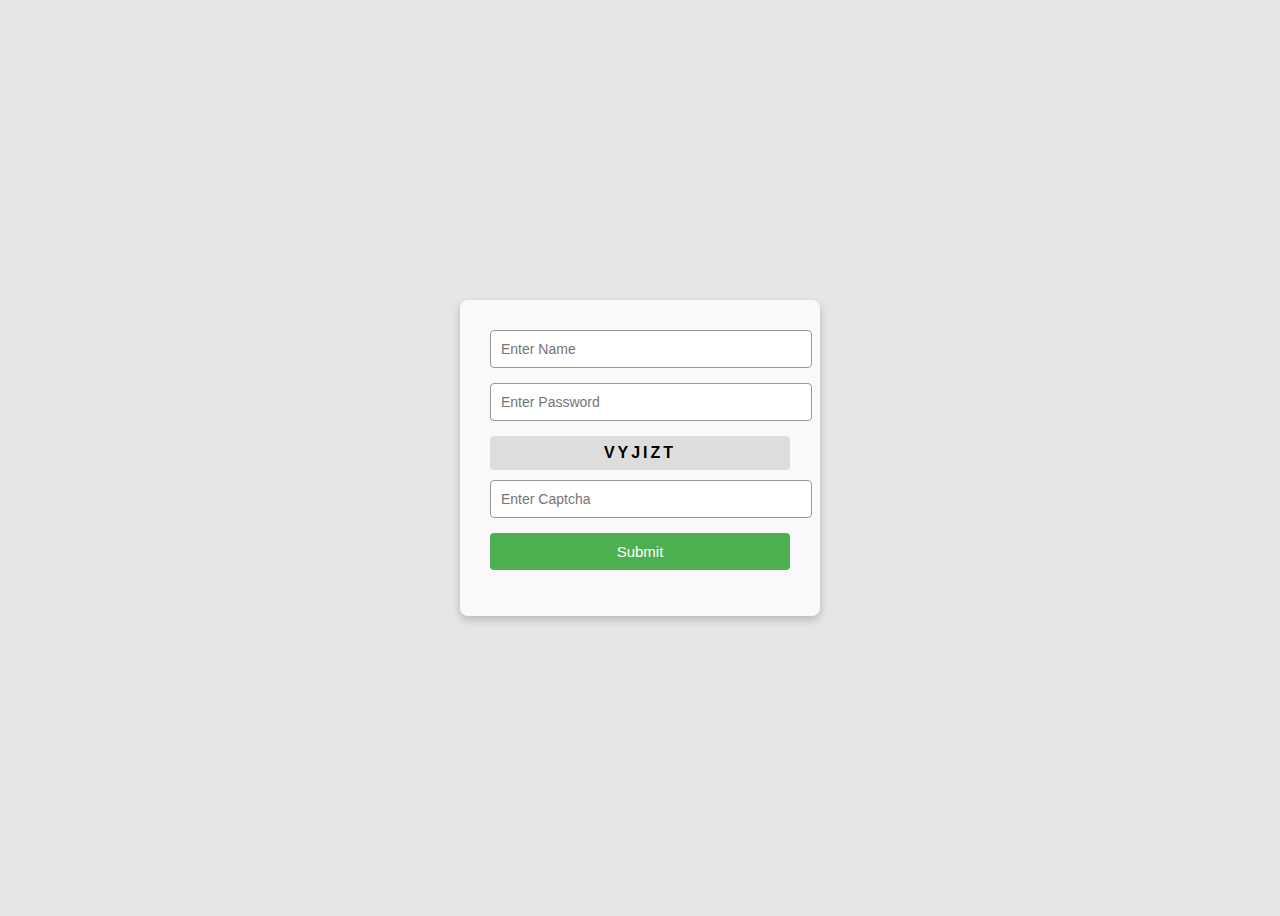
<file: task 3/index.html>
<!DOCTYPE html>
<html>
<head>
    <title>Login with Captcha</title>
    <link rel="stylesheet" href="style.css">
</head>
<body onload="generateCaptcha()">

    <div class="card">
        <form onsubmit="return validateForm()">
            
            <input type="text" placeholder="Enter Name" required>

            <input type="password" placeholder="Enter Password" required>

            <!-- Generated Captcha -->
            <div class="captcha-box">
                <span id="mainCaptcha"></span>
            </div>

            <!-- User Captcha Input -->
            <input type="text" id="inputCaptcha" placeholder="Enter Captcha" required>

            <button type="submit">Submit</button>

            <p id="message"></p>

        </form>
    </div>

<script src="script.js"></script>
</body>
</html>
</file>
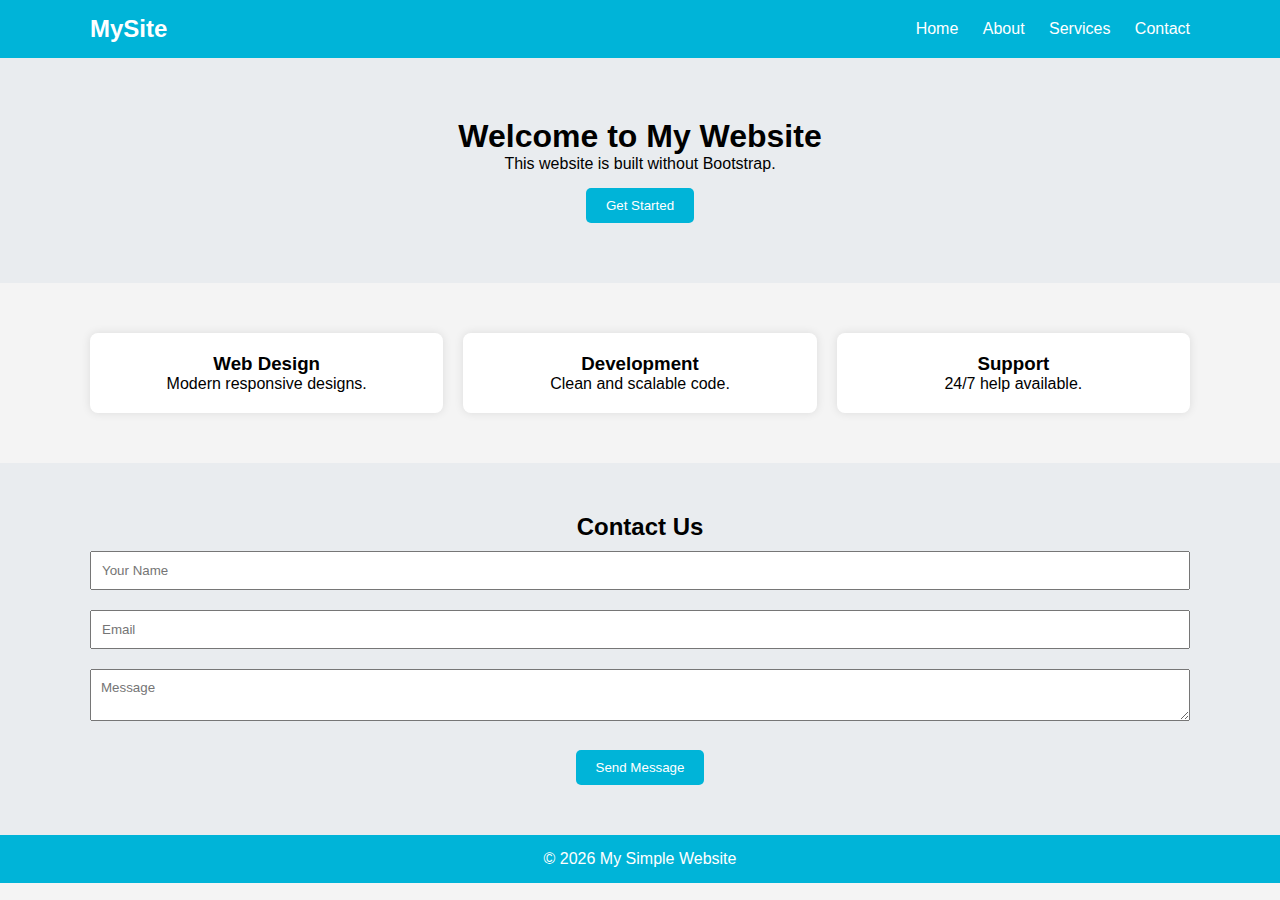
<file: task 5/web without bootsta/index.html>
<!DOCTYPE html>
<html lang="en">
<head>
  <meta charset="UTF-8">
  <meta name="viewport" content="width=device-width, initial-scale=1">
  <title>My Simple Website</title>
  <link rel="stylesheet" href="style.css">
</head>

<body>

 
  <header class="navbar">
    <div class="container nav-flex">
      <h2 class="logo">MySite</h2>
      <nav>
        <a href="#">Home</a>
        <a href="#">About</a>
        <a href="#">Services</a>
        <a href="#">Contact</a>
      </nav>
    </div>
  </header>

 
  <section class="hero">
    <div class="container">
      <h1>Welcome to My Website</h1>
      <p>This website is built without Bootstrap.</p>
      <button class="btn">Get Started</button>
    </div>
  </section>

  
  <section class="services container">
    <div class="card">
      <h3>Web Design</h3>
      <p>Modern responsive designs.</p>
    </div>

    <div class="card">
      <h3>Development</h3>
      <p>Clean and scalable code.</p>
    </div>

    <div class="card">
      <h3>Support</h3>
      <p>24/7 help available.</p>
    </div>
  </section>

  <section class="contact">
    <div class="container">
      <h2>Contact Us</h2>
      <input type="text" placeholder="Your Name">
      <input type="email" placeholder="Email">
      <textarea placeholder="Message"></textarea>
      <button class="btn">Send Message</button>
    </div>
  </section>

 
  <footer class="footer">
    <p>© 2026 My Simple Website</p>
  </footer>

</body>
</html>
</file>
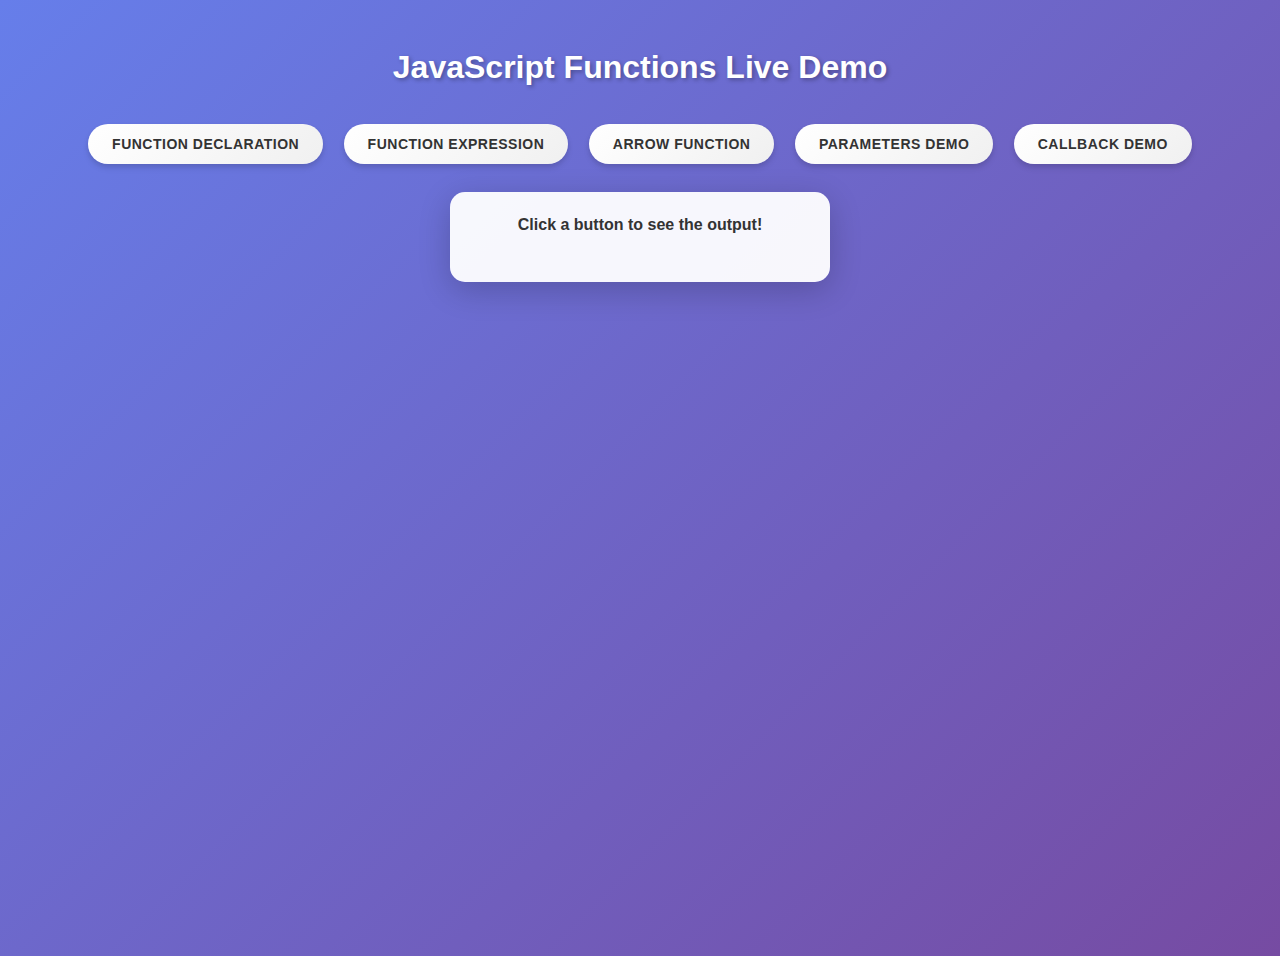
<file: task 6/pages/index.html>
<!DOCTYPE html>
<html>
<head>
    <title>JavaScript Functions Live Demo</title>

    <link rel="stylesheet" href="../css/style.css">
</head>
<body>

<h1>JavaScript Functions Live Demo</h1>

<button onclick="showDeclaration()">Function Declaration</button>
<button onclick="showExpression()">Function Expression</button>
<button onclick="showArrow()">Arrow Function</button>
<button onclick="showParameters()">Parameters Demo</button>
<button onclick="showCallback()">Callback Demo</button>

<div id="output">Click a button to see result</div>


<script src="../js/script.js"></script>
</body>
</html>
</file>
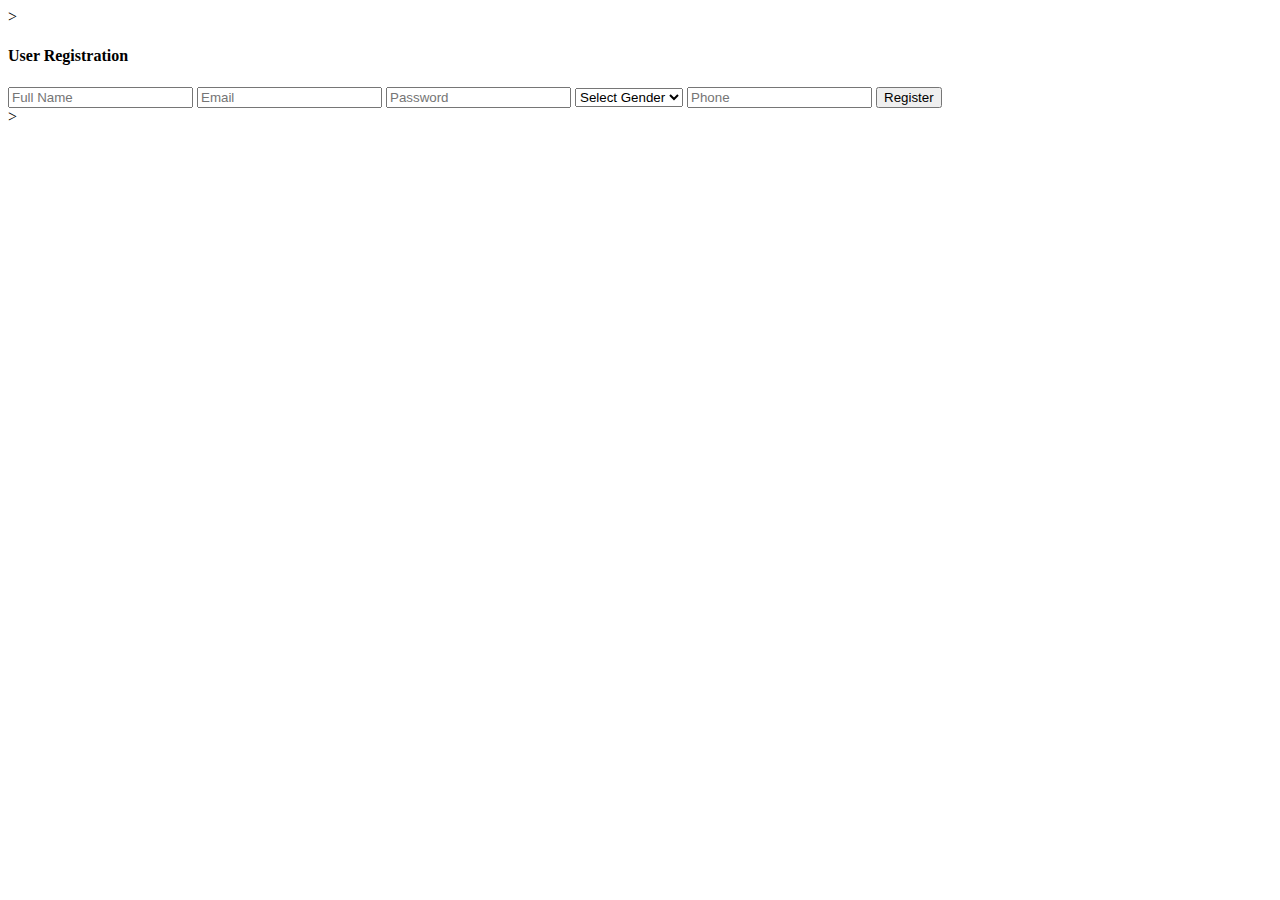
<file: task 5/pages/registration with bootstrap.html>
<!DOCTYPE html>
<html lang="en">
<head>
  <meta charset="UTF-8">
  <meta name="viewport" content="width=device-width, initial-scale=1">
  <title>Bootstrap Registration</title>

  <link href="https://cdn.jsdelivr.net/npm/bootstrap@5.3.8/dist/css/bootstrap.min.css" rel="stylesheet" integrity="sha384-sRIl4kxILFvY47J16cr9ZwB07vP4J8+LH7qKQnuqkuIAvNWLzeN8tE5YBujZqJLB" crossorigin="anonymous">>
</head>

<body class="bg-light">

  <div class="container mt-5">
  <div class="row justify-content-center">
    <div class="col-12 col-sm-8 col-md-5">

      <div class="card shadow">
        <div class="card-header text-center bg-primary text-white">
          <h4>User Registration</h4>
        </div>

        <div class="card-body">
          <form>
            <input class="form-control mb-3" placeholder="Full Name" required>
            <input class="form-control mb-3" type="email" placeholder="Email" required>
            <input class="form-control mb-3" type="password" placeholder="Password" required>

            <select class="form-select mb-3">
              <option>Select Gender</option>
              <option>Male</option>
              <option>Female</option>
            </select>

            <input class="form-control mb-3" type="tel" placeholder="Phone">

            <button class="btn btn-primary w-100">Register</button>
          </form>
        </div>
      </div>

    </div>
  </div>
</div>

<script src="https://cdn.jsdelivr.net/npm/bootstrap@5.3.8/dist/js/bootstrap.bundle.min.js" integrity="sha384-FKyoEForCGlyvwx9Hj09JcYn3nv7wiPVlz7YYwJrWVcXK/BmnVDxM+D2scQbITxI" crossorigin="anonymous"></script>>

</body>
</html>
</file>
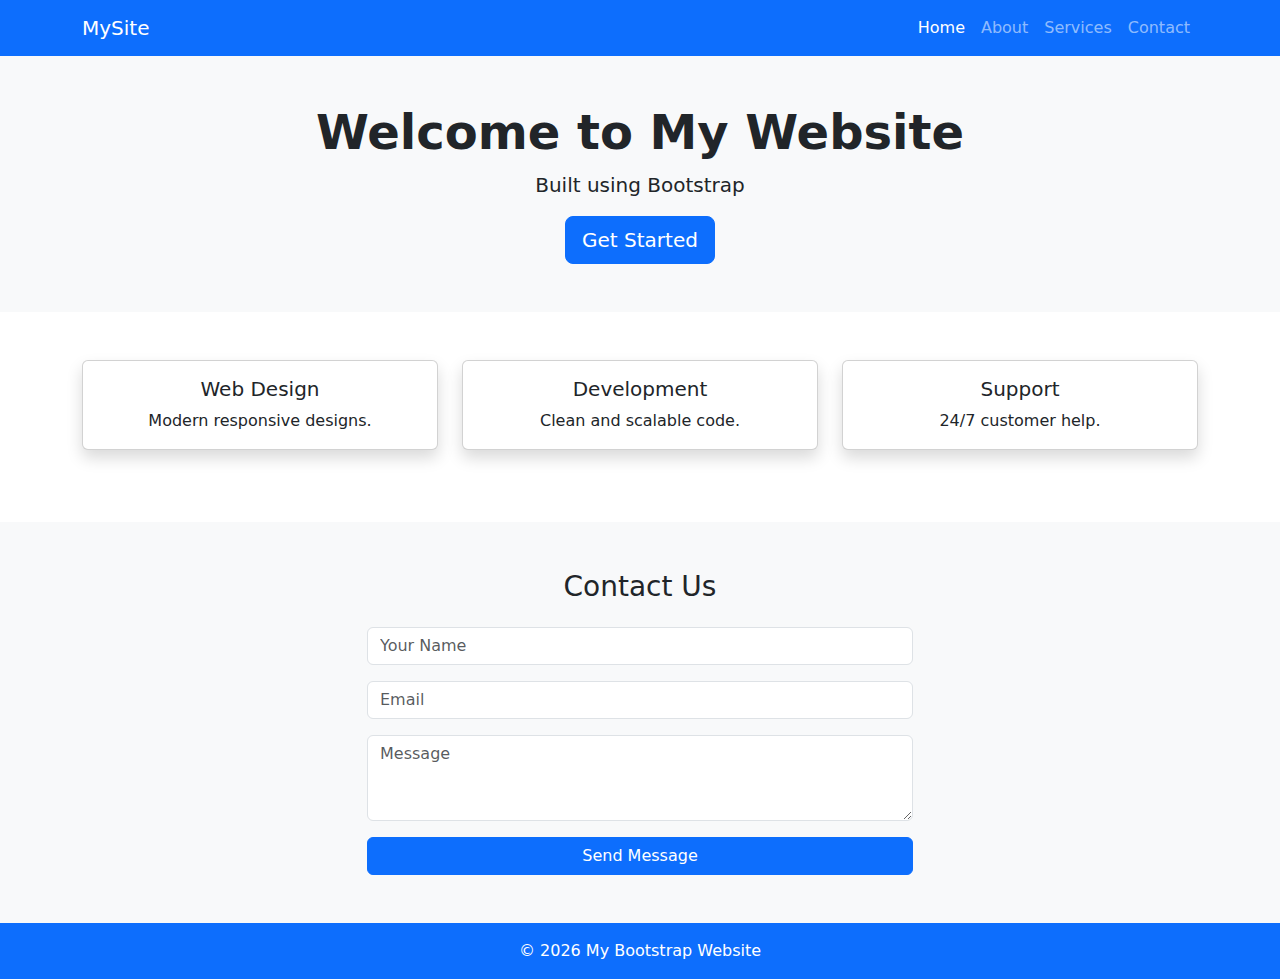
<file: task 5/pages/web_bootstrap.html>
<!DOCTYPE html>
<html lang="en">
<head>
  <meta charset="UTF-8">
  <meta name="viewport" content="width=device-width, initial-scale=1">
  <title>My Bootstrap Website</title>

  
  <link href="https://cdn.jsdelivr.net/npm/bootstrap@5.3.8/dist/css/bootstrap.min.css" rel="stylesheet">
</head>

<body>


<nav class="navbar navbar-expand-lg navbar-dark bg-primary">
  <div class="container">
    <a class="navbar-brand" href="#">MySite</a>

    <button class="navbar-toggler" data-bs-toggle="collapse" data-bs-target="#menu">
      <span class="navbar-toggler-icon"></span>
    </button>

    <div class="collapse navbar-collapse" id="menu">
      <ul class="navbar-nav ms-auto">
        <li class="nav-item"><a class="nav-link active" href="#">Home</a></li>
        <li class="nav-item"><a class="nav-link" href="#">About</a></li>
        <li class="nav-item"><a class="nav-link" href="#">Services</a></li>
        <li class="nav-item"><a class="nav-link" href="#">Contact</a></li>
      </ul>
    </div>
  </div>
</nav>


<section class="bg-light text-center py-5">
  <div class="container">
    <h1 class="display-5 fw-bold">Welcome to My Website</h1>
    <p class="lead">Built using Bootstrap</p>
    <button class="btn btn-primary btn-lg">Get Started</button>
  </div>
</section>


<section class="py-5">
  <div class="container">
    <div class="row text-center">

      <div class="col-md-4 mb-4">
        <div class="card shadow">
          <div class="card-body">
            <h5 class="card-title">Web Design</h5>
            <p class="card-text">Modern responsive designs.</p>
          </div>
        </div>
      </div>

      <div class="col-md-4 mb-4">
        <div class="card shadow">
          <div class="card-body">
            <h5 class="card-title">Development</h5>
            <p class="card-text">Clean and scalable code.</p>
          </div>
        </div>
      </div>

      <div class="col-md-4 mb-4">
        <div class="card shadow">
          <div class="card-body">
            <h5 class="card-title">Support</h5>
            <p class="card-text">24/7 customer help.</p>
          </div>
        </div>
      </div>

    </div>
  </div>
</section>


<section class="bg-light py-5">
  <div class="container">
    <h3 class="text-center mb-4">Contact Us</h3>

    <div class="row justify-content-center">
      <div class="col-md-6">
        <input class="form-control mb-3" placeholder="Your Name">
        <input class="form-control mb-3" placeholder="Email">
        <textarea class="form-control mb-3" rows="3" placeholder="Message"></textarea>
        <button class="btn btn-primary w-100">Send Message</button>
      </div>
    </div>
  </div>
</section>


<footer class="bg-primary text-white text-center py-3">
  <p class="mb-0">© 2026 My Bootstrap Website</p>
</footer>


<script src="https://cdn.jsdelivr.net/npm/bootstrap@5.3.8/dist/js/bootstrap.bundle.min.js"></script>

</body>
</html>
</file>
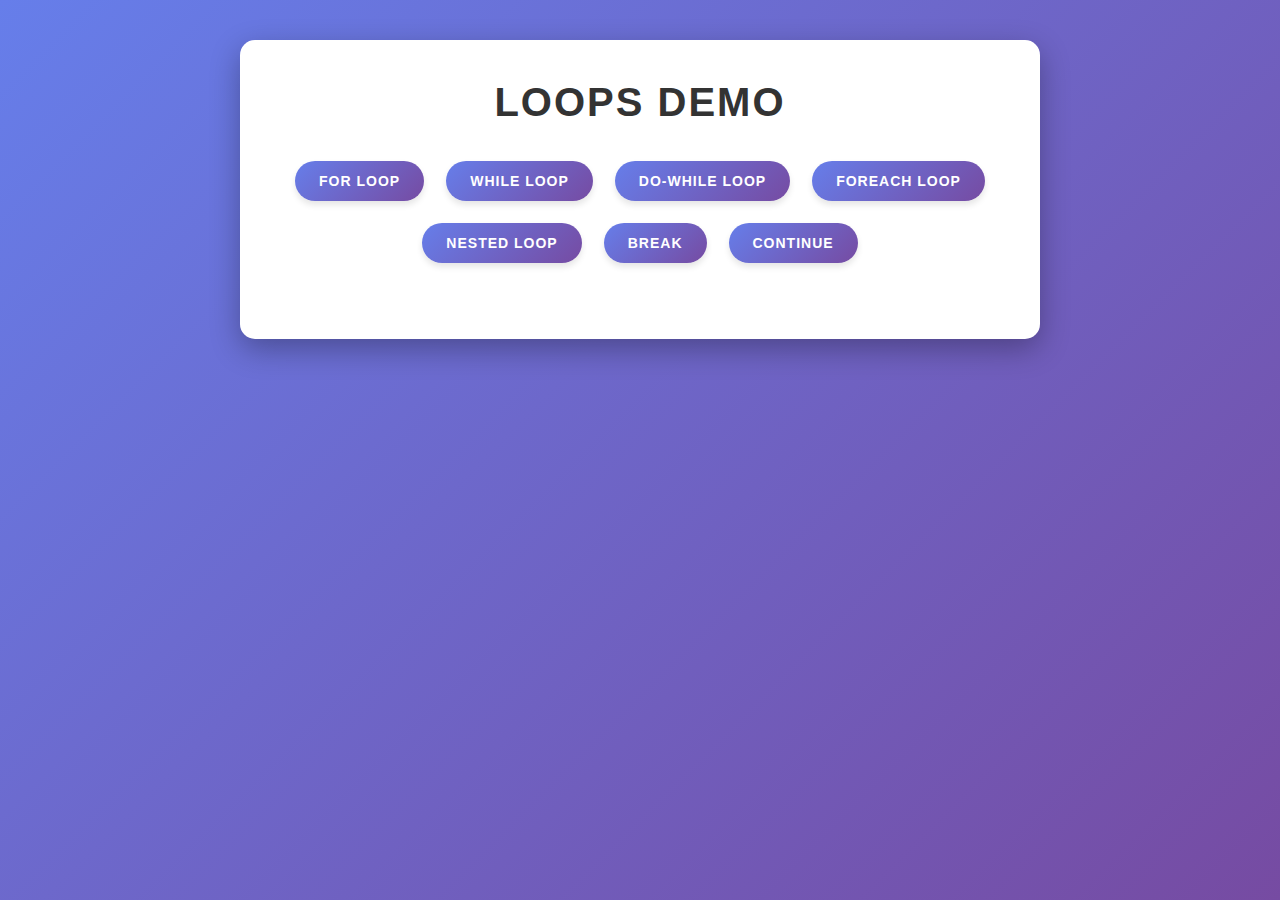
<file: task 7/pages/loops.html>
<!DOCTYPE html>
<html>
<head>
    <title>All Loops Demo</title>
    <link rel="stylesheet" href="../css/style.css">
</head>
<body>

<div class="container">
    <h1>Loops Demo</h1>

    <div class="button-group">
        <button onclick="forLoop()">For Loop</button>
        <button onclick="whileLoop()">While Loop</button>
        <button onclick="doWhileLoop()">Do-While Loop</button>
        <button onclick="forEachLoop()">ForEach Loop</button>
        <button onclick="nestedLoop()">Nested Loop</button>
        <button onclick="breakLoop()">Break</button>
        <button onclick="continueLoop()">Continue</button>
    </div>

    <div id="output"></div>
</div>

<script src="../js/script.js"></script>
</body>
</html>
</file>
<file: task 3/style.css>
body {
    background-color: #e6e6e6;
    font-family: Arial, sans-serif;
    display: flex;
    justify-content: center;
    align-items: center;
    height: 100vh;
}

/* Card */
.card {
    background: #f9f9f9;
    padding: 30px;
    width: 300px;
    border-radius: 8px;
    box-shadow: 0 4px 10px rgba(0,0,0,0.2);
}

/* Inputs */
input {
    width: 100%;
    padding: 10px;
    margin-bottom: 15px;
    border: 1px solid #999;
    border-radius: 4px;
    font-size: 14px;
}

/* Captcha Box */
.captcha-box {
    background: #ddd;
    padding: 8px;
    text-align: center;
    font-weight: bold;
    letter-spacing: 3px;
    margin-bottom: 10px;
    border-radius: 4px;
}

/* Button */
button {
    width: 100%;
    padding: 10px;
    background: #4CAF50;
    color: white;
    border: none;
    border-radius: 4px;
    font-size: 15px;
    cursor: pointer;
}

button:hover {
    background: #45a049;
}

#message {
    text-align: center;
    margin-top: 10px;
    font-weight: bold;
}
</file>
<file: task 5/web without bootsta/style.css>
* {
  margin: 0;
  padding: 0;
  box-sizing: border-box;
  font-family: Arial, sans-serif;
}

body {
  background: #f4f4f4;
}


.container {
  width: 90%;
  max-width: 1100px;
  margin: auto;
}


.navbar {
  background: #00b4d8;
  color: white;
  padding: 15px 0;
}

.nav-flex {
  display: flex;
  justify-content: space-between;
  align-items: center;
}

.navbar a {
  color: white;
  margin-left: 20px;
  text-decoration: none;
}


.hero {
  background: #e9ecef;
  text-align: center;
  padding: 60px 20px;
}


.btn {
  background: #00b4d8;
  color: white;
  border: none;
  padding: 10px 20px;
  margin-top: 15px;
  cursor: pointer;
  border-radius: 5px;
}


.services {
  display: flex;
  gap: 20px;
  padding: 50px 0;
  flex-wrap: wrap;
}

.card {
  background: white;
  padding: 20px;
  flex: 1;
  min-width: 250px;
  text-align: center;
  border-radius: 8px;
  box-shadow: 0 0 10px rgba(0,0,0,0.1);
}


.contact {
  background: #e9ecef;
  padding: 50px 0;
  text-align: center;
}

.contact input,
.contact textarea {
  width: 100%;
  padding: 10px;
  margin: 10px 0;
}


.footer {
  background: #00b4d8;
  color: white;
  text-align: center;
  padding: 15px 0;
}


@media (max-width: 768px) {
  .nav-flex {
    flex-direction: column;
    gap: 10px;
  }

  .services {
    flex-direction: column;
  }
}
</file>
<file: task 6/css/style.css>
body {
    font-family: 'Segoe UI', Tahoma, Geneva, Verdana, sans-serif;
    padding: 20px;
    background: linear-gradient(135deg, #667eea 0%, #764ba2 100%);
    min-height: 100vh;
    text-align: center;
}

h1 {
    color: #fff;
    text-shadow: 2px 2px 4px rgba(0, 0, 0, 0.3);
    margin-bottom: 30px;
}

.button-container {
    display: flex;
    flex-wrap: wrap;
    justify-content: center;
    gap: 15px;
    margin-bottom: 30px;
}

button {
    padding: 12px 24px;
    margin: 8px;
    cursor: pointer;
    border: none;
    border-radius: 25px;
    background: linear-gradient(135deg, #ffffff 0%, #f0f0f0 100%);
    color: #333;
    font-size: 14px;
    font-weight: 600;
    box-shadow: 0 4px 6px rgba(0, 0, 0, 0.1), 0 2px 4px rgba(0, 0, 0, 0.06);
    transition: all 0.3s ease;
    text-transform: uppercase;
    letter-spacing: 0.5px;
}

button:hover {
    background: linear-gradient(135deg, #764ba2 0%, #667eea 100%);
    color: #fff;
    transform: translateY(-2px);
    box-shadow: 0 6px 12px rgba(0, 0, 0, 0.2), 0 4px 8px rgba(0, 0, 0, 0.1);
}

button:active {
    transform: translateY(0);
    box-shadow: 0 2px 4px rgba(0, 0, 0, 0.1);
}

#output {
    margin-top: 20px;
    padding: 20px 40px;
    border: none;
    min-height: 50px;
    font-weight: bold;
    background: rgba(255, 255, 255, 0.95);
    display: inline-block;
    min-width: 300px;
    border-radius: 15px;
    box-shadow: 0 8px 32px rgba(0, 0, 0, 0.2);
    color: #333;
    font-size: 16px;
    line-height: 1.6;
}
</file>
<file: task 7/css/style.css>
* {
    margin: 0;
    padding: 0;
    box-sizing: border-box;
}

body {
    font-family: 'Segoe UI', Tahoma, Geneva, Verdana, sans-serif;
    text-align: center;
    background: linear-gradient(135deg, #667eea 0%, #764ba2 100%);
    min-height: 100vh;
    padding: 40px 20px;
}

.container {
    max-width: 800px;
    margin: 0 auto;
    background: white;
    border-radius: 15px;
    padding: 40px;
    box-shadow: 0 10px 30px rgba(0, 0, 0, 0.3);
}

h1 {
    color: #333;
    margin-bottom: 30px;
    font-size: 2.5rem;
    text-transform: uppercase;
    letter-spacing: 2px;
}

.button-group {
    display: flex;
    flex-wrap: wrap;
    justify-content: center;
    gap: 10px;
    margin-bottom: 30px;
}

button {
    padding: 12px 24px;
    margin: 6px;
    border: none;
    background: linear-gradient(135deg, #667eea 0%, #764ba2 100%);
    color: white;
    border-radius: 25px;
    cursor: pointer;
    font-size: 14px;
    font-weight: 600;
    text-transform: uppercase;
    letter-spacing: 1px;
    transition: all 0.3s ease;
    box-shadow: 0 4px 6px rgba(0, 0, 0, 0.1);
}

button:hover {
    transform: translateY(-2px);
    box-shadow: 0 6px 12px rgba(0, 0, 0, 0.2);
    background: linear-gradient(135deg, #764ba2 0%, #667eea 100%);
}

button:active {
    transform: translateY(0);
    box-shadow: 0 2px 4px rgba(0, 0, 0, 0.1);
}

#output {
    margin-top: 25px;
    font-size: 18px;
    color: #333333;
    min-height: 60px;
    padding: 20px;
    background: #f8f9fa;
    border-radius: 10px;
    border-left: 4px solid #66c7ea;
    text-align: left;
    line-height: 1.6;
    font-family: 'Courier New', monospace;
}

#output:empty {
    display: none;
}
</file>
